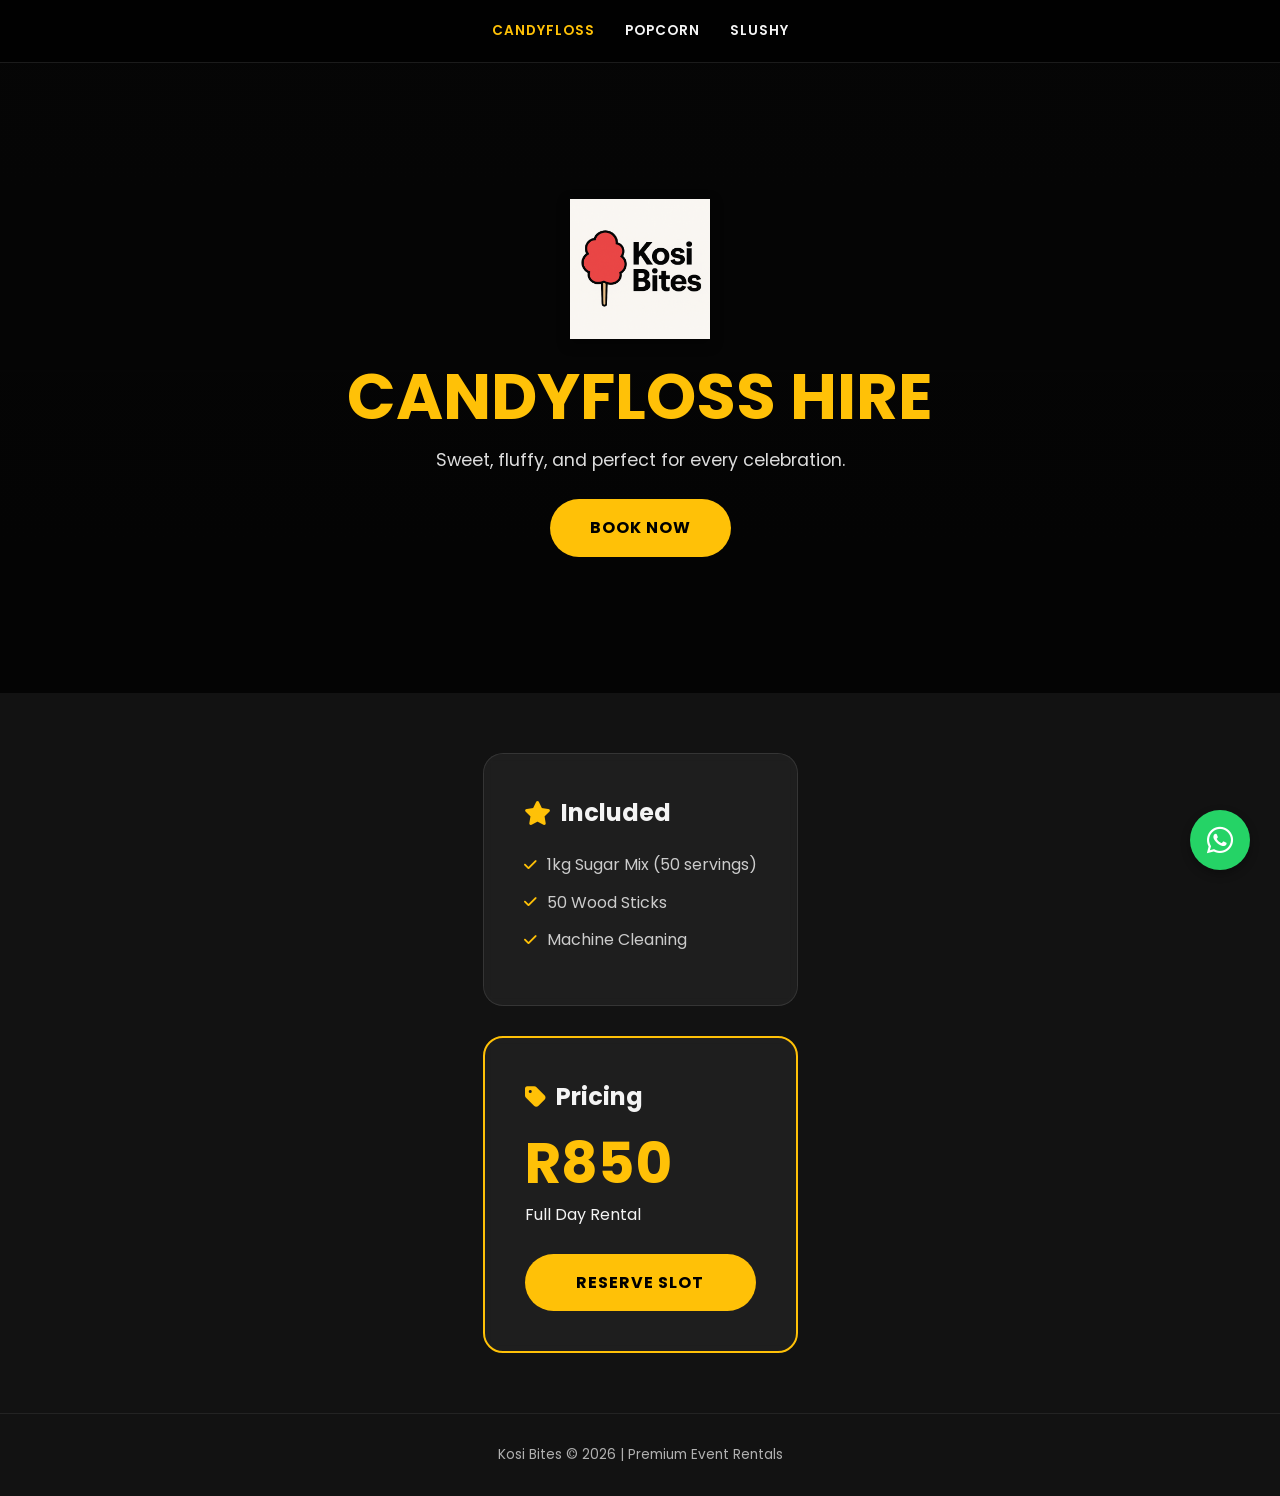
<file: index.html>
<!DOCTYPE html>
<html lang="en">
<head>
    <meta charset="UTF-8">
    <meta name="viewport" content="width=device-width, initial-scale=1.0">
    <title>Kosi Bites | Candyfloss Hire</title>
    <link href="https://fonts.googleapis.com/css2?family=Poppins:wght@300;400;600;700&display=swap" rel="stylesheet">
    <link rel="stylesheet" href="https://cdnjs.cloudflare.com/ajax/libs/font-awesome/6.0.0/css/all.min.css">
    <link rel="stylesheet" href="style.css"> </head>
<body>
    <nav>
        <a href="index.html" class="active">Candyfloss</a>
        <a href="popcorn.html">Popcorn</a>
        <a href="slushy.html">Slushy</a>
    </nav>

    <section class="hero candyfloss">
        <img src="Kosi-Bites-Logo-Design.png" alt="Logo" class="logo">
        <h1>Candyfloss Hire</h1>
        <p>Sweet, fluffy, and perfect for every celebration.</p>
        <a href="https://wa.me/27614626618" class="btn">BOOK NOW</a>
    </section>

    <div class="container">
        <div class="grid">
            <div class="card">
                <h3><i class="fas fa-star"></i> Included</h3>
                <ul>
                    <li><i class="fas fa-check"></i> 1kg Sugar Mix (50 servings)</li>
                    <li><i class="fas fa-check"></i> 50 Wood Sticks</li>
                    <li><i class="fas fa-check"></i> Machine Cleaning</li>
                </ul>
            </div>
            
            <div class="card featured">
                <h3><i class="fas fa-tag"></i> Pricing</h3>
                <div class="price-display">R850</div>
                <p>Full Day Rental</p>
                <br>
                <a href="https://wa.me/27614626618" class="btn full-width">RESERVE SLOT</a>
            </div>
        </div>
    </div>

    <a href="https://wa.me/27614626618" class="whatsapp-float"><i class="fab fa-whatsapp"></i></a>
    
    <footer>Kosi Bites © 2026 | Premium Event Rentals</footer>
</body>
</html>
</file>
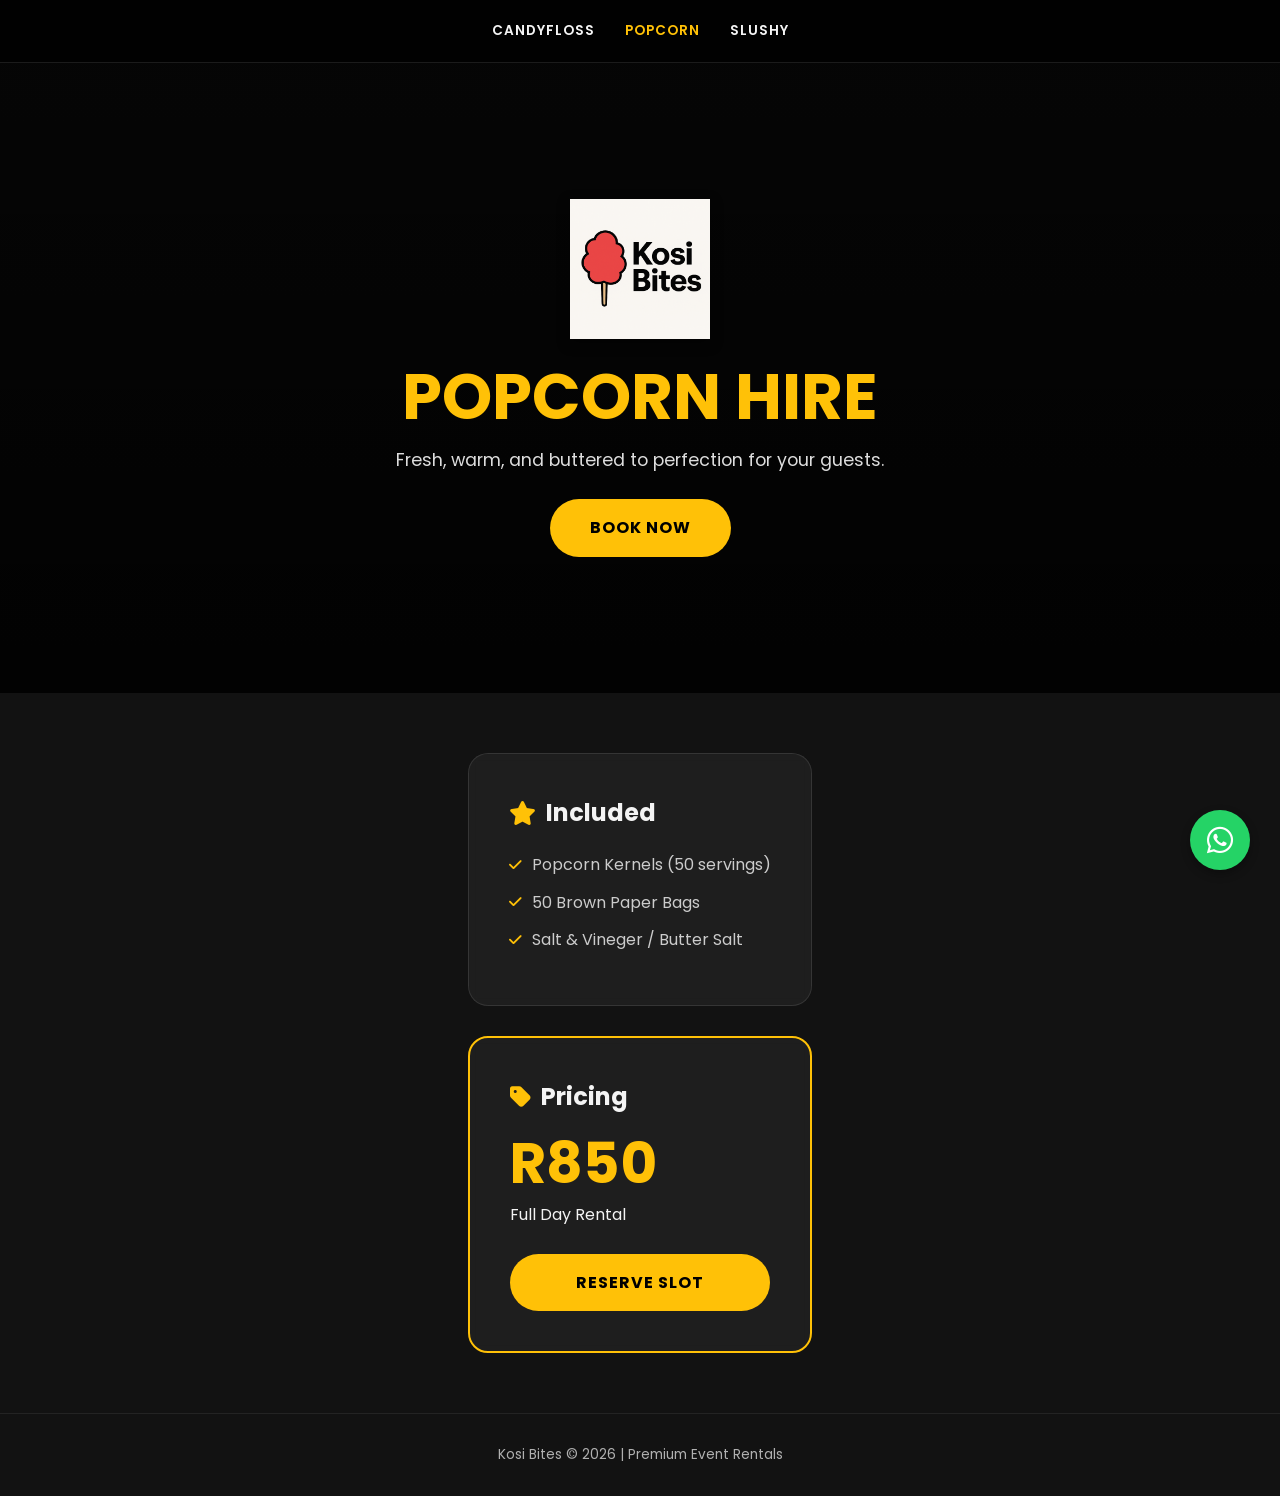
<file: popcorn.html>
<!DOCTYPE html>
<html lang="en">
<head>
    <meta charset="UTF-8">
    <meta name="viewport" content="width=device-width, initial-scale=1.0">
    <title>Kosi Bites | Popcorn Hire</title>
    <link href="https://fonts.googleapis.com/css2?family=Poppins:wght@300;400;600;700&display=swap" rel="stylesheet">
    <link rel="stylesheet" href="https://cdnjs.cloudflare.com/ajax/libs/font-awesome/6.0.0/css/all.min.css">
    <link rel="stylesheet" href="style.css">
</head>
<body>
    <nav>
        <a href="index.html">Candyfloss</a>
        <a href="popcorn.html" class="active">Popcorn</a>
        <a href="slushy.html">Slushy</a>
    </nav>

    <section class="hero popcorn">
        <img src="Kosi-Bites-Logo-Design.png" alt="Logo" class="logo">
        <h1>Popcorn Hire</h1>
        <p>Fresh, warm, and buttered to perfection for your guests.</p>
        <a href="https://wa.me/27614626618" class="btn">BOOK NOW</a>
    </section>

    <div class="container">
        <div class="grid">
            <div class="card">
                <h3><i class="fas fa-star"></i> Included</h3>
                <ul>
                    <li><i class="fas fa-check"></i> Popcorn Kernels (50 servings)</li>
                    <li><i class="fas fa-check"></i> 50 Brown Paper Bags</li>
                    <li><i class="fas fa-check"></i> Salt & Vineger / Butter Salt</li>
                </ul>
            </div>
            
            <div class="card featured">
                <h3><i class="fas fa-tag"></i> Pricing</h3>
                <div class="price-display">R850</div>
                <p>Full Day Rental</p>
                <br>
                <a href="https://wa.me/27614626618" class="btn full-width">RESERVE SLOT</a>
            </div>
        </div>
    </div>

    <a href="https://wa.me/27614626618" class="whatsapp-float"><i class="fab fa-whatsapp"></i></a>
    
    <footer>Kosi Bites © 2026 | Premium Event Rentals</footer>
</body>
</html>
</file>
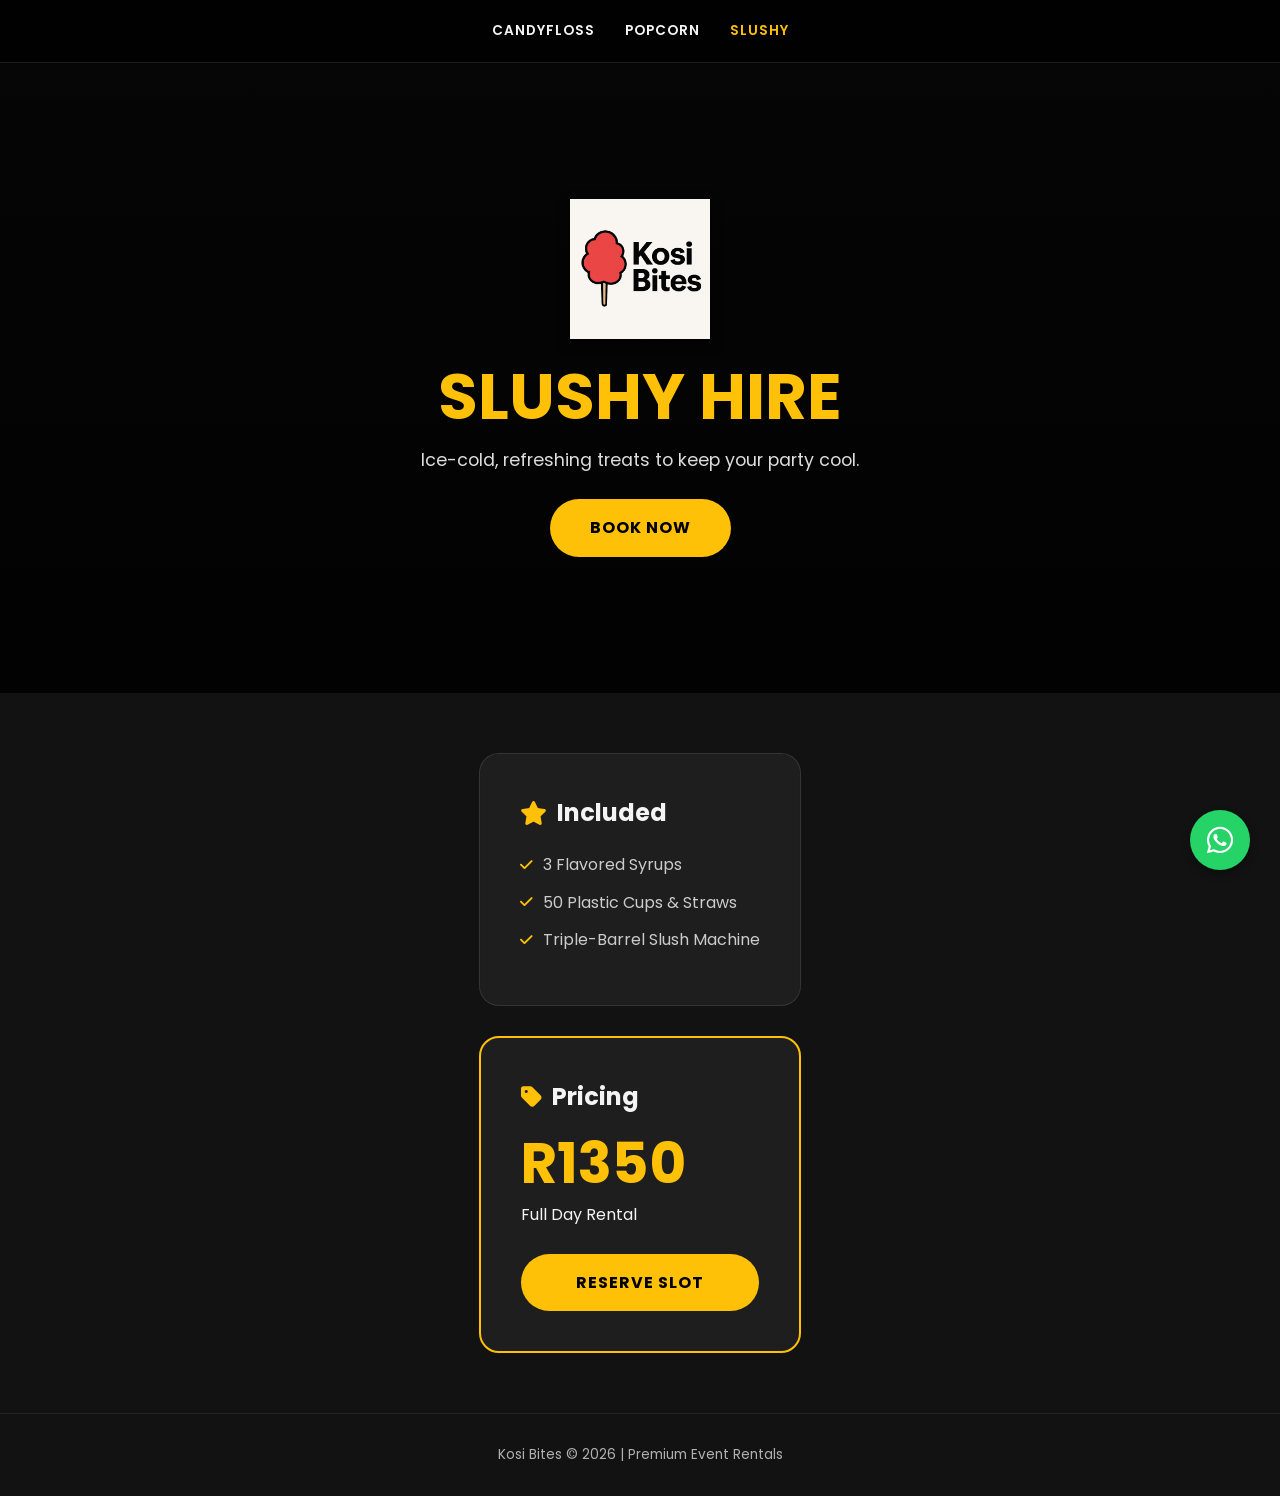
<file: slushy.html>
<!DOCTYPE html>
<html lang="en">
<head>
    <meta charset="UTF-8">
    <meta name="viewport" content="width=device-width, initial-scale=1.0">
    <title>Kosi Bites | Slushy Hire</title>
    <link href="https://fonts.googleapis.com/css2?family=Poppins:wght@300;400;600;700&display=swap" rel="stylesheet">
    <link rel="stylesheet" href="https://cdnjs.cloudflare.com/ajax/libs/font-awesome/6.0.0/css/all.min.css">
    <link rel="stylesheet" href="style.css">
</head>
<body>
    <nav>
        <a href="index.html">Candyfloss</a>
        <a href="popcorn.html">Popcorn</a>
        <a href="slushy.html" class="active">Slushy</a>
    </nav>

    <section class="hero slushy">
        <img src="Kosi-Bites-Logo-Design.png" alt="Logo" class="logo">
        <h1>Slushy Hire</h1>
        <p>Ice-cold, refreshing treats to keep your party cool.</p>
        <a href="https://wa.me/27614626618" class="btn">BOOK NOW</a>
    </section>

    <div class="container">
        <div class="grid">
            <div class="card">
                <h3><i class="fas fa-star"></i> Included</h3>
                <ul>
                    <li><i class="fas fa-check"></i> 3 Flavored Syrups</li>
                    <li><i class="fas fa-check"></i> 50 Plastic Cups & Straws</li>
                    <li><i class="fas fa-check"></i> Triple-Barrel Slush Machine</li>
                </ul>
            </div>
            
            <div class="card featured">
                <h3><i class="fas fa-tag"></i> Pricing</h3>
                <div class="price-display">R1350</div>
                <p>Full Day Rental</p>
                <br>
                <a href="https://wa.me/27614626618" class="btn full-width">RESERVE SLOT</a>
            </div>
        </div>
    </div>

    <a href="https://wa.me/27614626618" class="whatsapp-float"><i class="fab fa-whatsapp"></i></a>
    
    <footer>Kosi Bites © 2026 | Premium Event Rentals</footer>
</body>
</html>
</file>
<file: style.css>
/* style.css */
:root {
    --gold: #ffc107;
    --dark: #121212;
    --card: rgba(255, 255, 255, 0.05);
    --white: #f4f4f4;
    --transition-speed: 0.3s;
}

* {
    margin: 0;
    padding: 0;
    box-sizing: border-box;
    font-family: 'Poppins', sans-serif;
}

body {
    background: var(--dark);
    color: var(--white);
    line-height: 1.6;
    display: flex;
    flex-direction: column;
    min-height: 100vh;
}

/* Navigation */
nav {
    padding: 20px;
    display: flex;
    justify-content: center;
    gap: 30px;
    background: rgba(0, 0, 0, 0.9);
    position: sticky;
    top: 0;
    z-index: 1000;
    border-bottom: 1px solid rgba(255, 255, 255, 0.1);
    backdrop-filter: blur(10px);
}

nav a {
    color: var(--white);
    text-decoration: none;
    font-weight: 600;
    font-size: 0.85rem;
    text-transform: uppercase;
    letter-spacing: 1px;
    transition: color var(--transition-speed);
}

nav a:hover, nav a.active {
    color: var(--gold);
}

/* Hero Section */
.hero {
    height: 70vh;
    display: flex;
    flex-direction: column;
    justify-content: center;
    align-items: center;
    text-align: center;
    padding: 20px;
    background-size: cover;
    background-position: center;
    background-repeat: no-repeat;
}

/* Page-Specific Hero Backgrounds */
.hero.candyfloss {
    background-image: linear-gradient(rgba(0, 0, 0, 0.7), rgba(0, 0, 0, 0.8)), url('https://media.diy.com/is/image/KingfisherDigital/cooks-professional-electric-candy-floss-machine-maker-sugar-cotton-candyfloss-home-party-fair-red~5057898039242_01c_MP?$MOB_PREV$');
}

.hero.popcorn {
    background-image: linear-gradient(rgba(0, 0, 0, 0.7), rgba(0, 0, 0, 0.9)), url('https://images.unsplash.com/photo-1572177191856-3cbde618df25?auto=format&fit=crop&q=80');
}

.hero.slushy {
    background-image: linear-gradient(rgba(0, 0, 0, 0.7), rgba(0, 0, 0, 0.9)), url('https://images.unsplash.com/photo-1556612457-3f9b8c0c4a03?auto=format&fit=crop&q=80');
}

.hero img.logo {
    width: 140px;
    margin-bottom: 20px;
    filter: drop-shadow(0 4px 6px rgba(0,0,0,0.5));
}

.hero h1 {
    font-size: clamp(2.5rem, 8vw, 4rem);
    color: var(--gold);
    text-transform: uppercase;
    line-height: 1.2;
    margin-bottom: 10px;
}

.hero p {
    font-size: 1.1rem;
    max-width: 600px;
    margin-bottom: 25px;
    color: #ddd;
}

/* Layout & Container */
.container {
    max-width: 1100px;
    margin: auto;
    padding: 60px 20px;
    flex: 1; /* Pushes footer to bottom */
}

.grid {
    display: grid;
    grid-template-columns: repeat(auto-fit, minmax(300px, 1fr));
    gap: 30px;
}

/* Cards */
.card {
    background: var(--card);
    padding: 40px;
    border-radius: 20px;
    border: 1px solid rgba(255, 255, 255, 0.1);
    transition: transform var(--transition-speed), border-color var(--transition-speed);
    backdrop-filter: blur(5px);
}

.card:hover {
    border-color: var(--gold);
    transform: translateY(-5px);
}

.card.featured {
    border: 2px solid var(--gold);
}

.card h3 {
    margin-bottom: 20px;
    font-size: 1.5rem;
    display: flex;
    align-items: center;
    gap: 10px;
}

.card h3 i {
    color: var(--gold);
}

.card ul {
    list-style: none;
}

.card li {
    margin-bottom: 12px;
    display: flex;
    align-items: center;
    gap: 10px;
    color: #ccc;
}

.card li i {
    color: var(--gold);
    font-size: 0.9rem;
}

.price-display {
    font-size: 3.5rem;
    font-weight: 700;
    color: var(--gold);
    margin: 10px 0;
    line-height: 1;
}

/* Buttons */
.btn {
    background: var(--gold);
    color: #000;
    padding: 16px 40px;
    text-decoration: none;
    font-weight: 700;
    border-radius: 50px;
    display: inline-block;
    transition: all var(--transition-speed);
    border: none;
    cursor: pointer;
    text-transform: uppercase;
    letter-spacing: 1px;
}

.btn:hover {
    box-shadow: 0 0 20px rgba(255, 193, 7, 0.4);
    transform: scale(1.05);
}

.btn.full-width {
    width: 100%;
    text-align: center;
}

/* Floating Action Button */
.whatsapp-float {
    position: fixed;
    bottom: 30px;
    right: 30px;
    background: #25d366;
    color: white;
    width: 60px;
    height: 60px;
    border-radius: 50%;
    display: flex;
    justify-content: center;
    align-items: center;
    font-size: 30px;
    z-index: 1000;
    box-shadow: 0 4px 10px rgba(0,0,0,0.3);
    transition: transform var(--transition-speed);
    text-decoration: none;
}

.whatsapp-float:hover {
    transform: scale(1.1);
}

/* Footer */
footer {
    text-align: center;
    padding: 30px;
    opacity: 0.7;
    font-size: 0.85rem;
    border-top: 1px solid rgba(255, 255, 255, 0.1);
    margin-top: auto;
}
</file>
